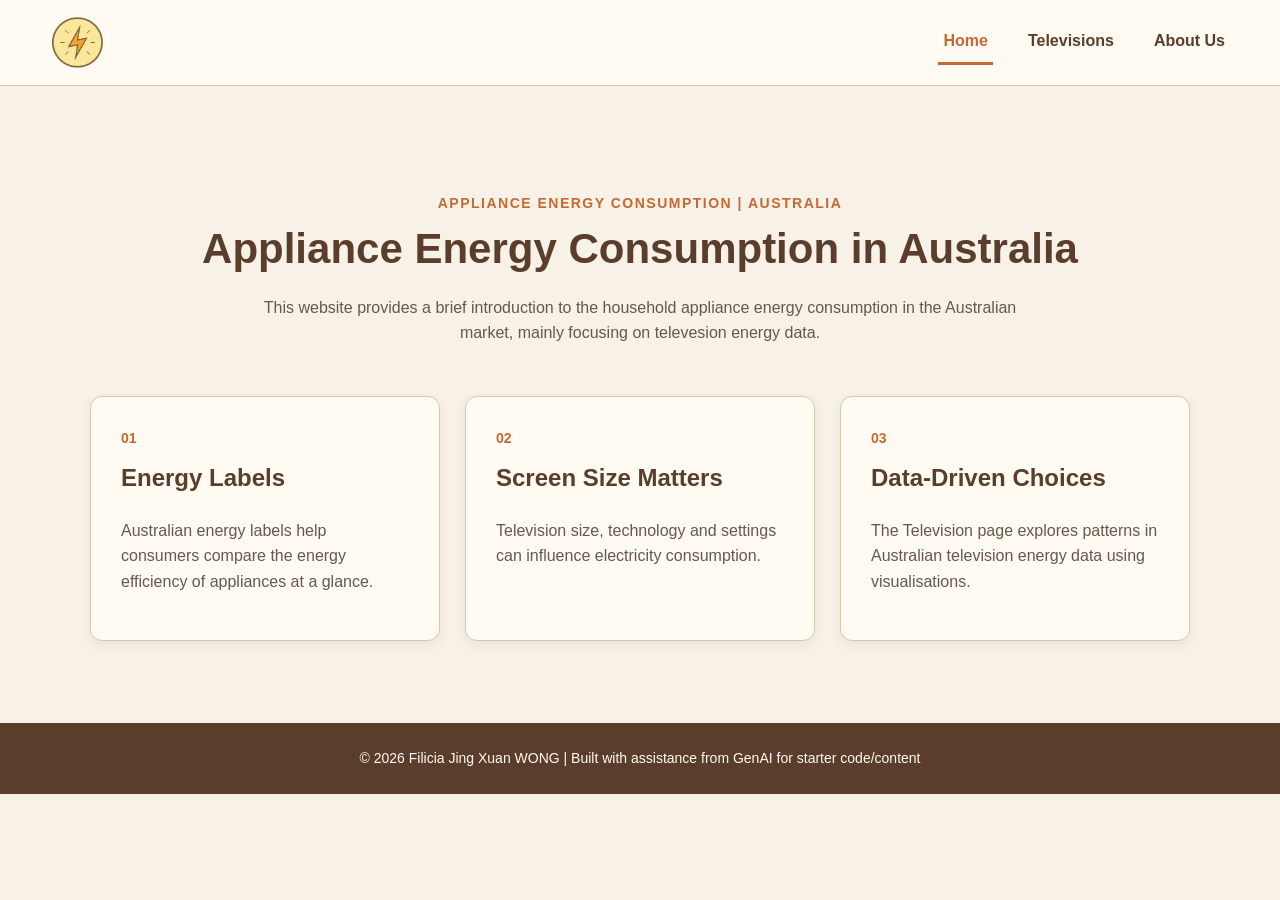
<file: index.html>
<!DOCTYPE html>
<html lang="en">
<!--Description: index.html-->
<!--Author: Filicia Jing Xuan WONG-->
<!--Date: 10/09/2026-->
<!--Validation: 24/9/2026-->

<!--Head-->
<head>
    <meta charset="utf-8">
    <meta name="description" content="T01 Website, Homepage">
    <meta name="keywords" content="Data Visualisation, Tutorial1, T01, Homepage">
    <meta name="authors" content="Filicia Jing Xuan WONG">
    <meta name="viewport" content="width=device-width, initial-scale=1.0">
    <title>Appliance Energy Consumption Website</title>
    <link rel="stylesheet" href="style.css">
</head>

<body data-page="home">
    
    <header class="website_header">
        <!--PowerIcon Logo-->
        <a class="powericon_logo_link" href="index.html" title="Return to Homepage">
            <img src="images/PowerIcon.png" alt="PowerIcon" class="powericon_logo">
        </a>

        <!--Navigation Bar-->
        <nav class="top_nav">
            <a href="index.html" data-page="home">Home</a>
            <a href="televisions.html" data-page="televisions">Televisions</a>
            <a href="aboutus.html" data-page="aboutus">About Us</a>
        </nav>
    </header>

    <!--Homepage Content-->
    <main class="container">
        <section class="section_container">

            <p class="homepage_statement">APPLIANCE ENERGY CONSUMPTION | AUSTRALIA</p>

            <h1>Appliance Energy Consumption in Australia</h1>

            <p class="homepage_statement_intro">
                This website provides a brief introduction to the household appliance energy consumption
                in the Australian market, mainly focusing on televesion energy data.
            </p>

        </section>

        <!--Information Cards-->
        <div class="info_card_grid">

            <!--Card 1-->
            <article class="info_card">
                <div class="card_order">01</div>
                <h2>Energy Labels</h2>
                <p>Australian energy labels help consumers compare the energy efficiency
                        of appliances at a glance.</p>
            </article>

            <!--Card 2-->
            <article class="info_card">
                    <div class="card_order">02</div>
                    <h2>Screen Size Matters</h2>
                    <p>Television size, technology and settings can influence electricity consumption.</p>
            </article>

            <!--Card 3-->
            <article class="info_card">
                    <div class="card_order">03</div>
                    <h2>Data-Driven Choices</h2>
                    <p>The Television page explores patterns in Australian television
                        energy data using visualisations.</p>
            </article>

        </div>
    </main>

    <!--Footer-->
    <footer class="footer">
        <p>&copy; 2026 Filicia Jing Xuan WONG | Built with assistance from GenAI for starter code/content</p>
    </footer>

    <script src="script.js"></script>

</body>
</html>
</file>
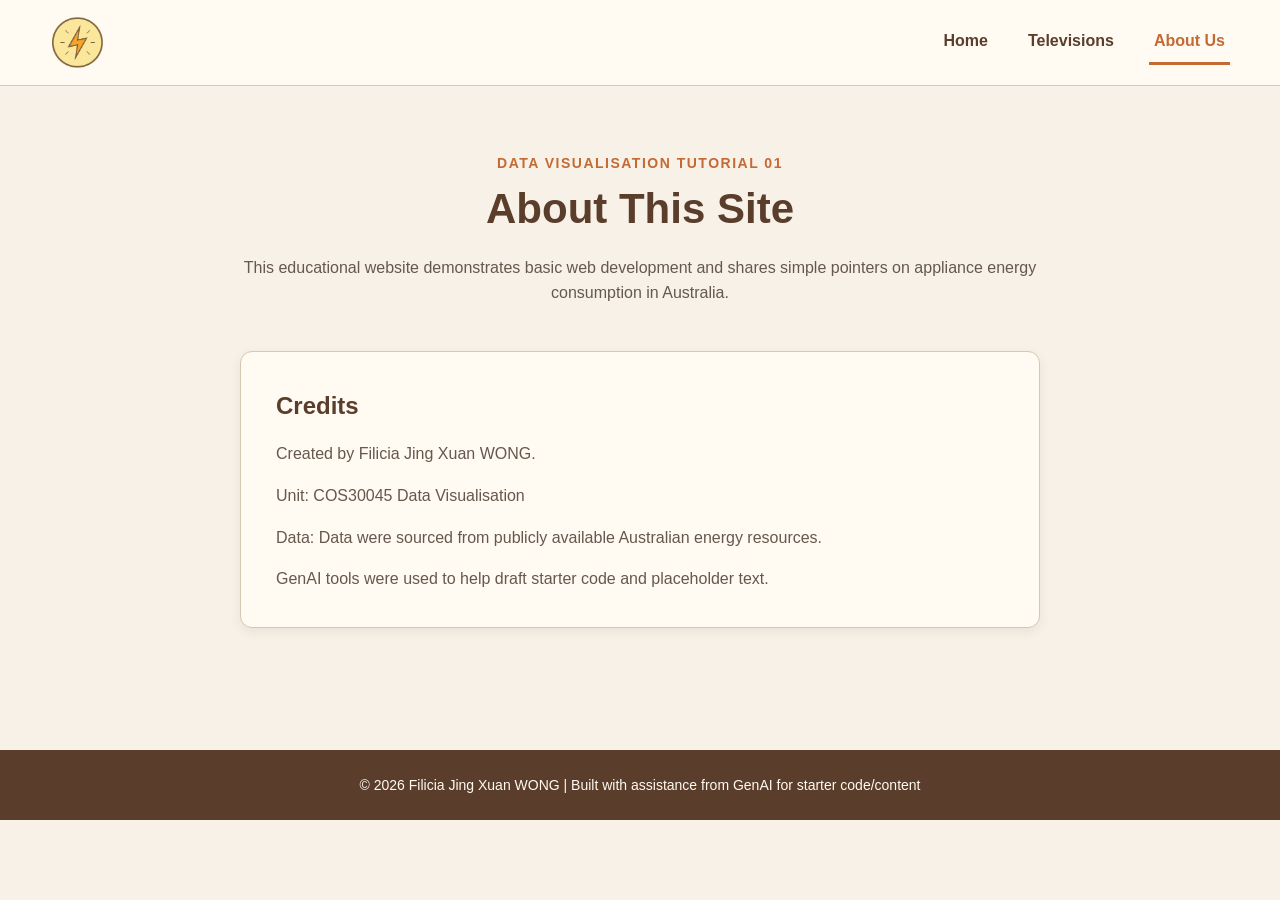
<file: aboutus.html>
<!DOCTYPE html>
<html lang="en">
<!--Description: aboutus.html-->
<!--Author: Filicia Jing Xuan WONG-->
<!--Date: 10/09/2026-->
<!--Validation: 24/9/2026-->

<!--Head-->
<head>
    <meta charset="utf-8">
    <meta name="description" content="T01 Website, About Us">
    <meta name="keywords" content="Data Visualisation, Tutorial1, T01, About Us">
    <meta name="authors" content="Filicia Jing Xuan WONG">
    <meta name="viewport" content="width=device-width, initial-scale=1.0">
    <title>About Us</title>
    <link rel="stylesheet" href="style.css">
</head>

<body data-page="aboutus">

    <header class="website_header">
        <!--PowerIcon Logo-->
        <a class="powericon_logo_link" href="index.html" title="Return to Homepage">
            <img src="images/PowerIcon.png" alt="PowerIcon" class="powericon_logo">
        </a>

        <!--Navigation Bar-->
        <nav class="top_nav">
            <a href="index.html" data-page="home">Home</a>
            <a href="televisions.html" data-page="televisions">Televisions</a>
            <a href="aboutus.html" data-page="aboutus">About Us</a>
        </nav>
    </header>

    <!--About Us Content-->
    <!--Introduction-->
    <main class="container">
        <section class="page_heading">

            <p class="aboutus_statement">DATA VISUALISATION TUTORIAL 01</p>

            <h1>About This Site</h1>

            <p class="aboutus_statement_intro">This educational website demonstrates basic web development and shares simple pointers on appliance energy consumption in Australia.</p>

        </section>

        <!--About Us Card-->
        <div class="about_card">
            <article>
                <h2>Credits</h2>
                <p>Created by Filicia Jing Xuan WONG.</p>
                <p>Unit: COS30045 Data Visualisation</p>
                <p>Data: Data were sourced from publicly available Australian energy resources.</p>
                <p>GenAI tools were used to help draft starter code and placeholder text.</p>
            </article>
        </div>

    </main>

    <!--Footer-->
    <footer class="footer">
        <p>&copy; 2026 Filicia Jing Xuan WONG | Built with assistance from GenAI for starter code/content</p>
    </footer>

    <script src="script.js"></script>

</body>
</html>
</file>
<file: style.css>
/*Description: style.css
Author: Filicia Jing Xuan WONG
Date: 10/09/2026
Validation: 24/9/2026*/

/*Webpage Styling*/
* {
    box-sizing: border-box;
}

body {
    margin: 0;
    font-family: Arial, sans-serif;
    background-color:#f7f1e7;
    color: #3f3025;
    line-height: 1.6;
}

/*Header*/
.website_header {
    display: flex;
    align-items: center;
    justify-content: space-between;
    padding: 15px 50px;
    background-color: #fffaf2;
    border-bottom: 1px solid #d8c7b0;
    position: sticky;
    top: 0;
    z-index: 1500;
}

/*Logo*/
.powericon_logo_link {
    display: block;
}

.powericon_logo {
    width: 55px;
    height: 55px;
    display: block;
}

.powericon_logo_link:hover {
    opacity: 0.80;
}

/*Navigation bar*/
.top_nav {
    display: flex;
    gap: 30px;
}

.top_nav a {
    text-decoration: none;
    color: #5a3e2b;
    font-weight: bold;
    padding: 8px 5px;
    border-bottom: 3px solid transparent;
}

.top_nav a:hover {
    color: #c46a32;
    border-bottom: 3px solid #c46a32;
}

/*Current Page*/
.top_nav a.active {
    color: #c46a32;
    border-bottom: 3px solid #c46a32;
}

/*Main Container*/
.container {
    width: 90%;
    max-width: 1100px;
    margin: 0 auto;
    padding: 52px 0;
}

/*Home Page*/
.section_container {
    text-align: center;
    padding: 40px 20px 50px;
}

.homepage_statement, .televisions_statement, .aboutus_statement {
    color: #c46a32;
    font-size: 14px;
    font-weight: bold;
    letter-spacing: 1.5px;
    margin-bottom: 10px;
}

.section_container h1,
.page_heading h1 {
    color: #5a3e2b;
    font-size: 42px;
    line-height: 1.2;
    margin: 10px 0 20px;
}

.homepage_statement_intro, .televisions_statement_intro, .aboutus_statement_intro{
    max-width: 800px;
    margin: 0 auto;
    color: #66584d;
}

/*Information Cards*/
.info_card_grid {
    display: grid;
    grid-template-columns: repeat(3, 1fr);
    gap: 25px;
}

.info_card {
    background-color: #fffaf2;
    border: 1px solid #d8c7b0;
    border-radius: 12px;
    padding: 30px;
    box-shadow: 0 4px 12px rgba(80, 60, 40, 0.08);
}

.info_card:hover {
    transform: translateY(-3px);
}

.card_order {
    color: #c46a32;
    font-weight: bold;
    font-size: 14px;
    margin-bottom: 10px;
}

.info_card h2 {
    color: #5a3e2b;
    margin-top: 0;
}

.info_card p {
    color: #66584d;
}

/*Television Page*/
.page_heading {
    text-align: center;
    margin-bottom: 45px;
}

.page_heading h1 {
    margin-bottom: 20px;
}


/*Question Cards*/
.questions {
    display: flex;
    flex-direction: column;
    gap: 30px;
}

.question_card {
    background-color: #fffaf2;
    border: 1px solid #d8c7b0;
    border-radius: 12px;
    padding: 30px;
    box-shadow: 0 4px 12px rgba(80, 60, 40, 0.08);
}

.question_header {
    display: flex;
    align-items: flex-start;
    gap: 15px;
    margin-bottom: 25px;
}

.question_order {
    color: #c46a32;
    font-size: 18px;
    font-weight: bold;
    min-width: 30px;
}

.question_header h2 {
    margin: 0;
    color: #5a3e2b;
    font-size: 22px;
    line-height: 1.4;
}

/*Chart Images*/
.question_card img {
    display: block;
    width: 100%;
    max-width: 800px;
    height: auto;
    margin: 0 auto 25px;
    border-radius: 8px;
}

/*Explanation*/
.brief_explanation {
    background-color: #f3eadc;
    padding: 20px;
    border-left: 4px solid #c46a32;
    border-radius: 5px;
}

.brief_explanation strong {
    color: #5a3e2b;
}

.brief_explanation p {
    margin-bottom: 0;
    color: #66584d;
}

/*About Us Page*/
.about_card {
    max-width: 800px;
    margin: 40px auto;
    padding: 35px;
    background-color: #fffaf2;
    border: 1px solid #d8c7b0;
    border-radius: 12px;
    box-shadow: 0 4px 12px rgba(80, 60, 40, 0.08);
}

.about_card h2 {
    margin-top: 0;
    margin-bottom: 15px;
    color: #5a3e2b;
}

.about_card p {
    margin-bottom: 15px;
    color: #66584d;
}

.about_card p:last-child {
    margin-bottom: 0;
}

/*Footer*/
.footer {
    background-color: #5a3e2b;
    color: #fffaf2;
    text-align: center;
    padding: 24px 20px;
    margin-top: 30px;
}

.footer p {
    margin: 0;
    font-size: 14px;
}


/*Web Responsiveness*/
@media (max-width: 768px) {

    .website_header {
        padding: 15px 25px;
    }

    .top_nav {
        gap: 15px;
    }

    .top_nav a {
        font-size: 14px;
    }

    .section_container h1,
    .page_heading h1 {
        font-size: 32px;
    }

    .info_card_grid {
        grid-template-columns: 1fr;
    }

    .question_header h2 {
        font-size: 19px;
    }
}


@media (max-width: 500px) {

    .website_header {
        flex-direction: column;
        gap: 15px;
    }

    .top_nav {
        gap: 12px;
    }

    .container {
        width: 92%;
        padding: 35px 0;
    }

    .question_card {
        padding: 20px;
    }
}
</file>
